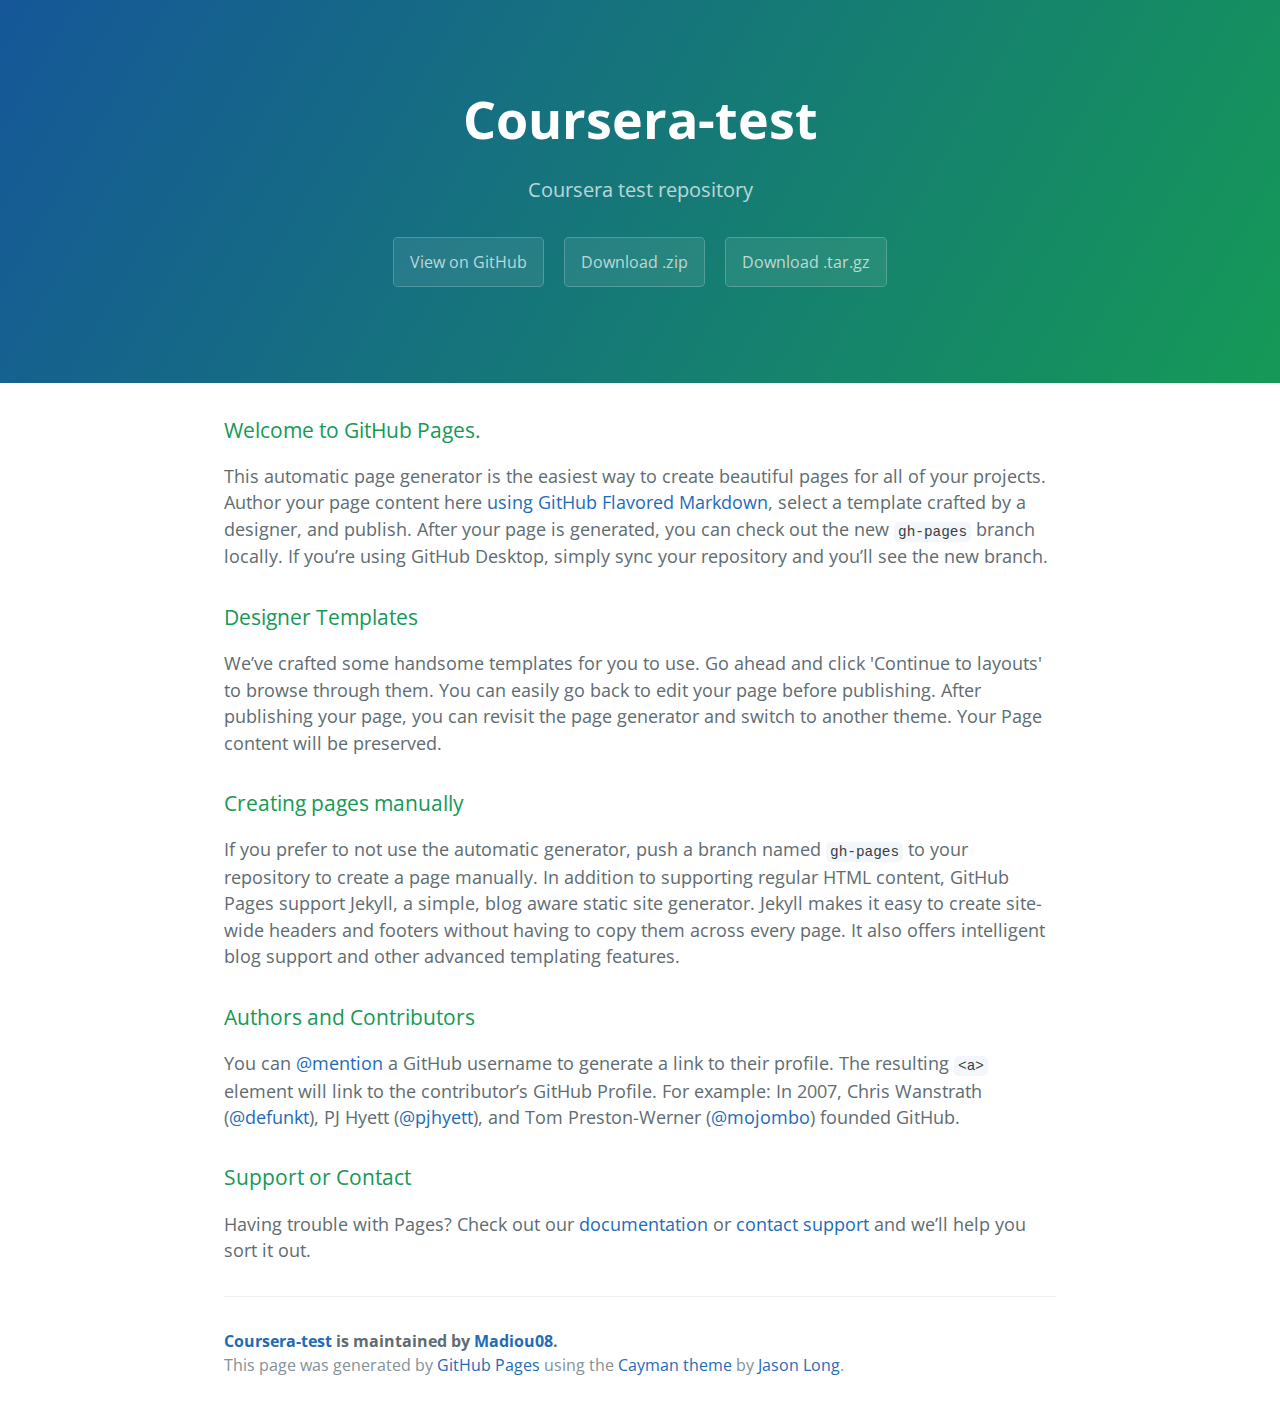
<file: index.html>
<!DOCTYPE html>
<html lang="en-us">
  <head>
    <meta charset="UTF-8">
    <title>Coursera-test by Madiou08</title>
    <meta name="viewport" content="width=device-width, initial-scale=1">
    <link rel="stylesheet" type="text/css" href="stylesheets/normalize.css" media="screen">
    <link href='https://fonts.googleapis.com/css?family=Open+Sans:400,700' rel='stylesheet' type='text/css'>
    <link rel="stylesheet" type="text/css" href="stylesheets/stylesheet.css" media="screen">
    <link rel="stylesheet" type="text/css" href="stylesheets/github-light.css" media="screen">
  </head>
  <body>
    <section class="page-header">
      <h1 class="project-name">Coursera-test</h1>
      <h2 class="project-tagline">Coursera test repository</h2>
      <a href="https://github.com/Madiou08/coursera-test" class="btn">View on GitHub</a>
      <a href="https://github.com/Madiou08/coursera-test/zipball/master" class="btn">Download .zip</a>
      <a href="https://github.com/Madiou08/coursera-test/tarball/master" class="btn">Download .tar.gz</a>
    </section>

    <section class="main-content">
      <h3>
<a id="welcome-to-github-pages" class="anchor" href="#welcome-to-github-pages" aria-hidden="true"><span aria-hidden="true" class="octicon octicon-link"></span></a>Welcome to GitHub Pages.</h3>

<p>This automatic page generator is the easiest way to create beautiful pages for all of your projects. Author your page content here <a href="https://guides.github.com/features/mastering-markdown/">using GitHub Flavored Markdown</a>, select a template crafted by a designer, and publish. After your page is generated, you can check out the new <code>gh-pages</code> branch locally. If you’re using GitHub Desktop, simply sync your repository and you’ll see the new branch.</p>

<h3>
<a id="designer-templates" class="anchor" href="#designer-templates" aria-hidden="true"><span aria-hidden="true" class="octicon octicon-link"></span></a>Designer Templates</h3>

<p>We’ve crafted some handsome templates for you to use. Go ahead and click 'Continue to layouts' to browse through them. You can easily go back to edit your page before publishing. After publishing your page, you can revisit the page generator and switch to another theme. Your Page content will be preserved.</p>

<h3>
<a id="creating-pages-manually" class="anchor" href="#creating-pages-manually" aria-hidden="true"><span aria-hidden="true" class="octicon octicon-link"></span></a>Creating pages manually</h3>

<p>If you prefer to not use the automatic generator, push a branch named <code>gh-pages</code> to your repository to create a page manually. In addition to supporting regular HTML content, GitHub Pages support Jekyll, a simple, blog aware static site generator. Jekyll makes it easy to create site-wide headers and footers without having to copy them across every page. It also offers intelligent blog support and other advanced templating features.</p>

<h3>
<a id="authors-and-contributors" class="anchor" href="#authors-and-contributors" aria-hidden="true"><span aria-hidden="true" class="octicon octicon-link"></span></a>Authors and Contributors</h3>

<p>You can <a href="https://help.github.com/articles/basic-writing-and-formatting-syntax/#mentioning-users-and-teams" class="user-mention">@mention</a> a GitHub username to generate a link to their profile. The resulting <code>&lt;a&gt;</code> element will link to the contributor’s GitHub Profile. For example: In 2007, Chris Wanstrath (<a href="https://github.com/defunkt" class="user-mention">@defunkt</a>), PJ Hyett (<a href="https://github.com/pjhyett" class="user-mention">@pjhyett</a>), and Tom Preston-Werner (<a href="https://github.com/mojombo" class="user-mention">@mojombo</a>) founded GitHub.</p>

<h3>
<a id="support-or-contact" class="anchor" href="#support-or-contact" aria-hidden="true"><span aria-hidden="true" class="octicon octicon-link"></span></a>Support or Contact</h3>

<p>Having trouble with Pages? Check out our <a href="https://help.github.com/pages">documentation</a> or <a href="https://github.com/contact">contact support</a> and we’ll help you sort it out.</p>

      <footer class="site-footer">
        <span class="site-footer-owner"><a href="https://github.com/Madiou08/coursera-test">Coursera-test</a> is maintained by <a href="https://github.com/Madiou08">Madiou08</a>.</span>

        <span class="site-footer-credits">This page was generated by <a href="https://pages.github.com">GitHub Pages</a> using the <a href="https://github.com/jasonlong/cayman-theme">Cayman theme</a> by <a href="https://twitter.com/jasonlong">Jason Long</a>.</span>
      </footer>

    </section>

  
  </body>
</html>
</file>
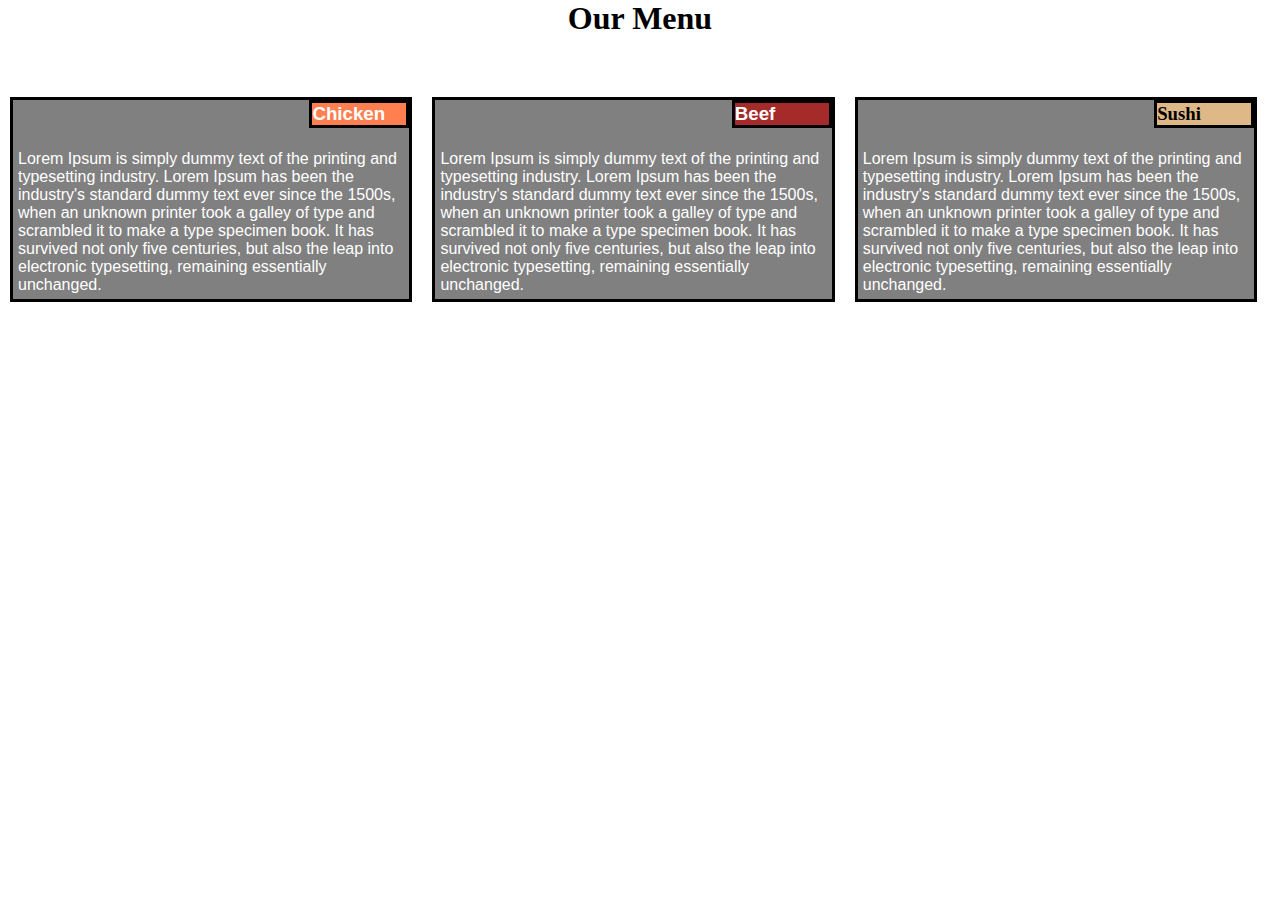
<file: mod2_solution/index.html>
<!DOCTYPE html>
<html>
<head>
<meta charset="utf-8">
<meta name="viewport" content="width=device-width, initial-scale=1">
<title>Assignment Solution for Modele2</title>
<link rel="stylesheet" type="text/css" href="CSS/style.css">

</head>
<body>
<h1>Our Menu</h1>

<div class="row">
  <div class="col-lg-4 col-md-6">
  <div class="container">
  <h3 id="chicken"> Chicken</h3>
  <p>Lorem Ipsum is simply dummy text of the printing and typesetting industry. Lorem Ipsum has been the industry's standard dummy text ever since the 1500s, when an unknown printer took a galley of type and scrambled it to make a type specimen book. It has survived not only five centuries, but also the leap into electronic typesetting, remaining essentially unchanged.</p></div></div>
  <div class="col-lg-4 col-md-6">
  <div class="container">
   <h3 id="beef"> Beef</h3>
  <p>Lorem Ipsum is simply dummy text of the printing and typesetting industry. Lorem Ipsum has been the industry's standard dummy text ever since the 1500s, when an unknown printer took a galley of type and scrambled it to make a type specimen book. It has survived not only five centuries, but also the leap into electronic typesetting, remaining essentially unchanged.</p></div></div>
  <div class="col-lg-4 col-md-12">
   <div class="container">
  <h3 id="sushi"> Sushi </h3>
  <p>Lorem Ipsum is simply dummy text of the printing and typesetting industry. Lorem Ipsum has been the industry's standard dummy text ever since the 1500s, when an unknown printer took a galley of type and scrambled it to make a type specimen book. It has survived not only five centuries, but also the leap into electronic typesetting, remaining essentially unchanged.</p></div></div>
</body>
</html>
</file>
<file: stylesheets/stylesheet.css>
* {
  box-sizing: border-box; }

body {
  padding: 0;
  margin: 0;
  font-family: "Open Sans", "Helvetica Neue", Helvetica, Arial, sans-serif;
  font-size: 16px;
  line-height: 1.5;
  color: #606c71; }

a {
  color: #1e6bb8;
  text-decoration: none; }
  a:hover {
    text-decoration: underline; }

.btn {
  display: inline-block;
  margin-bottom: 1rem;
  color: rgba(255, 255, 255, 0.7);
  background-color: rgba(255, 255, 255, 0.08);
  border-color: rgba(255, 255, 255, 0.2);
  border-style: solid;
  border-width: 1px;
  border-radius: 0.3rem;
  transition: color 0.2s, background-color 0.2s, border-color 0.2s; }
  .btn + .btn {
    margin-left: 1rem; }

.btn:hover {
  color: rgba(255, 255, 255, 0.8);
  text-decoration: none;
  background-color: rgba(255, 255, 255, 0.2);
  border-color: rgba(255, 255, 255, 0.3); }

@media screen and (min-width: 64em) {
  .btn {
    padding: 0.75rem 1rem; } }

@media screen and (min-width: 42em) and (max-width: 64em) {
  .btn {
    padding: 0.6rem 0.9rem;
    font-size: 0.9rem; } }

@media screen and (max-width: 42em) {
  .btn {
    display: block;
    width: 100%;
    padding: 0.75rem;
    font-size: 0.9rem; }
    .btn + .btn {
      margin-top: 1rem;
      margin-left: 0; } }

.page-header {
  color: #fff;
  text-align: center;
  background-color: #159957;
  background-image: linear-gradient(120deg, #155799, #159957); }

@media screen and (min-width: 64em) {
  .page-header {
    padding: 5rem 6rem; } }

@media screen and (min-width: 42em) and (max-width: 64em) {
  .page-header {
    padding: 3rem 4rem; } }

@media screen and (max-width: 42em) {
  .page-header {
    padding: 2rem 1rem; } }

.project-name {
  margin-top: 0;
  margin-bottom: 0.1rem; }

@media screen and (min-width: 64em) {
  .project-name {
    font-size: 3.25rem; } }

@media screen and (min-width: 42em) and (max-width: 64em) {
  .project-name {
    font-size: 2.25rem; } }

@media screen and (max-width: 42em) {
  .project-name {
    font-size: 1.75rem; } }

.project-tagline {
  margin-bottom: 2rem;
  font-weight: normal;
  opacity: 0.7; }

@media screen and (min-width: 64em) {
  .project-tagline {
    font-size: 1.25rem; } }

@media screen and (min-width: 42em) and (max-width: 64em) {
  .project-tagline {
    font-size: 1.15rem; } }

@media screen and (max-width: 42em) {
  .project-tagline {
    font-size: 1rem; } }

.main-content :first-child {
  margin-top: 0; }
.main-content img {
  max-width: 100%; }
.main-content h1, .main-content h2, .main-content h3, .main-content h4, .main-content h5, .main-content h6 {
  margin-top: 2rem;
  margin-bottom: 1rem;
  font-weight: normal;
  color: #159957; }
.main-content p {
  margin-bottom: 1em; }
.main-content code {
  padding: 2px 4px;
  font-family: Consolas, "Liberation Mono", Menlo, Courier, monospace;
  font-size: 0.9rem;
  color: #383e41;
  background-color: #f3f6fa;
  border-radius: 0.3rem; }
.main-content pre {
  padding: 0.8rem;
  margin-top: 0;
  margin-bottom: 1rem;
  font: 1rem Consolas, "Liberation Mono", Menlo, Courier, monospace;
  color: #567482;
  word-wrap: normal;
  background-color: #f3f6fa;
  border: solid 1px #dce6f0;
  border-radius: 0.3rem; }
  .main-content pre > code {
    padding: 0;
    margin: 0;
    font-size: 0.9rem;
    color: #567482;
    word-break: normal;
    white-space: pre;
    background: transparent;
    border: 0; }
.main-content .highlight {
  margin-bottom: 1rem; }
  .main-content .highlight pre {
    margin-bottom: 0;
    word-break: normal; }
.main-content .highlight pre, .main-content pre {
  padding: 0.8rem;
  overflow: auto;
  font-size: 0.9rem;
  line-height: 1.45;
  border-radius: 0.3rem; }
.main-content pre code, .main-content pre tt {
  display: inline;
  max-width: initial;
  padding: 0;
  margin: 0;
  overflow: initial;
  line-height: inherit;
  word-wrap: normal;
  background-color: transparent;
  border: 0; }
  .main-content pre code:before, .main-content pre code:after, .main-content pre tt:before, .main-content pre tt:after {
    content: normal; }
.main-content ul, .main-content ol {
  margin-top: 0; }
.main-content blockquote {
  padding: 0 1rem;
  margin-left: 0;
  color: #819198;
  border-left: 0.3rem solid #dce6f0; }
  .main-content blockquote > :first-child {
    margin-top: 0; }
  .main-content blockquote > :last-child {
    margin-bottom: 0; }
.main-content table {
  display: block;
  width: 100%;
  overflow: auto;
  word-break: normal;
  word-break: keep-all; }
  .main-content table th {
    font-weight: bold; }
  .main-content table th, .main-content table td {
    padding: 0.5rem 1rem;
    border: 1px solid #e9ebec; }
.main-content dl {
  padding: 0; }
  .main-content dl dt {
    padding: 0;
    margin-top: 1rem;
    font-size: 1rem;
    font-weight: bold; }
  .main-content dl dd {
    padding: 0;
    margin-bottom: 1rem; }
.main-content hr {
  height: 2px;
  padding: 0;
  margin: 1rem 0;
  background-color: #eff0f1;
  border: 0; }

@media screen and (min-width: 64em) {
  .main-content {
    max-width: 64rem;
    padding: 2rem 6rem;
    margin: 0 auto;
    font-size: 1.1rem; } }

@media screen and (min-width: 42em) and (max-width: 64em) {
  .main-content {
    padding: 2rem 4rem;
    font-size: 1.1rem; } }

@media screen and (max-width: 42em) {
  .main-content {
    padding: 2rem 1rem;
    font-size: 1rem; } }

.site-footer {
  padding-top: 2rem;
  margin-top: 2rem;
  border-top: solid 1px #eff0f1; }

.site-footer-owner {
  display: block;
  font-weight: bold; }

.site-footer-credits {
  color: #819198; }

@media screen and (min-width: 64em) {
  .site-footer {
    font-size: 1rem; } }

@media screen and (min-width: 42em) and (max-width: 64em) {
  .site-footer {
    font-size: 1rem; } }

@media screen and (max-width: 42em) {
  .site-footer {
    font-size: 0.9rem; } }
</file>
<file: stylesheets/github-light.css>
/*
   Copyright 2014 GitHub Inc.

   Licensed under the Apache License, Version 2.0 (the "License");
   you may not use this file except in compliance with the License.
   You may obtain a copy of the License at

       http://www.apache.org/licenses/LICENSE-2.0

   Unless required by applicable law or agreed to in writing, software
   distributed under the License is distributed on an "AS IS" BASIS,
   WITHOUT WARRANTIES OR CONDITIONS OF ANY KIND, either express or implied.
   See the License for the specific language governing permissions and
   limitations under the License.

*/

.pl-c /* comment */ {
  color: #969896;
}

.pl-c1      /* constant, markup.raw, meta.diff.header, meta.module-reference, meta.property-name, support, support.constant, support.variable, variable.other.constant */,
.pl-s .pl-v /* string variable */ {
  color: #0086b3;
}

.pl-e  /* entity */,
.pl-en /* entity.name */ {
  color: #795da3;
}

.pl-s .pl-s1 /* string source */,
.pl-smi      /* storage.modifier.import, storage.modifier.package, storage.type.java, variable.other, variable.parameter.function */ {
  color: #333;
}

.pl-ent /* entity.name.tag */ {
  color: #63a35c;
}

.pl-k /* keyword, storage, storage.type */ {
  color: #a71d5d;
}

.pl-pds              /* punctuation.definition.string, string.regexp.character-class */,
.pl-s                /* string */,
.pl-s .pl-pse .pl-s1 /* string punctuation.section.embedded source */,
.pl-sr               /* string.regexp */,
.pl-sr .pl-cce       /* string.regexp constant.character.escape */,
.pl-sr .pl-sra       /* string.regexp string.regexp.arbitrary-repitition */,
.pl-sr .pl-sre       /* string.regexp source.ruby.embedded */ {
  color: #183691;
}

.pl-v /* variable */ {
  color: #ed6a43;
}

.pl-id /* invalid.deprecated */ {
  color: #b52a1d;
}

.pl-ii /* invalid.illegal */ {
  background-color: #b52a1d;
  color: #f8f8f8;
}

.pl-sr .pl-cce /* string.regexp constant.character.escape */ {
  color: #63a35c;
  font-weight: bold;
}

.pl-ml /* markup.list */ {
  color: #693a17;
}

.pl-mh        /* markup.heading */,
.pl-mh .pl-en /* markup.heading entity.name */,
.pl-ms        /* meta.separator */ {
  color: #1d3e81;
  font-weight: bold;
}

.pl-mq /* markup.quote */ {
  color: #008080;
}

.pl-mi /* markup.italic */ {
  color: #333;
  font-style: italic;
}

.pl-mb /* markup.bold */ {
  color: #333;
  font-weight: bold;
}

.pl-md /* markup.deleted, meta.diff.header.from-file */ {
  background-color: #ffecec;
  color: #bd2c00;
}

.pl-mi1 /* markup.inserted, meta.diff.header.to-file */ {
  background-color: #eaffea;
  color: #55a532;
}

.pl-mdr /* meta.diff.range */ {
  color: #795da3;
  font-weight: bold;
}

.pl-mo /* meta.output */ {
  color: #1d3e81;
}
</file>
<file: mod2_solution/CSS/style.css>
/********** Base styles **********/
* {
  box-sizing: border-box;
  margin: 0;
  padding: 0;
}
h1 {
  margin-bottom: 50px;
  text-align: center;
}
div.container{
   background-color: gray; //#A52A2A;
   border: 3px solid black;
   padding: 0 5px 5px 5px;
   margin: 10px;
   font-family: Helvetica;
   color: white;
   position: relative;
}
p{
  margin-top: 50px;
  position: relative;
  bottom:0;
  left: 0;

  
}

#chicken{
	background-color: #FF7F50;
	border: 3px solid black;
    width: 100px;
    position: absolute;
    top: 0;
    right:0;

}
#beef{
	background-color: #A52A2A;
	color: white;
	border: 3px solid black;
	width: 100px;
	position: absolute;
	top:0;
	right: 0;


}
#sushi{
	background-color: #DEB887; 
	color: black;
	font-family: bold;
	border: 3px solid black;
	width: 100px;
	position: absolute;
	top:0;
	right: 0;

}


/* Simple Responsive Framework. */
.row {
  width: 100%;
}

/********** Large devices only **********/
@media (min-width: 992px) {
  .col-lg-1, .col-lg-2, .col-lg-3, .col-lg-4, .col-lg-5, .col-lg-6, .col-lg-7, .col-lg-8, .col-lg-9, .col-lg-10, .col-lg-11, .col-lg-12 {
    float: left;
   // border: 1px solid green;
  }
  .col-lg-1 {
    width: 8.33%;
  }
  .col-lg-2 {
    width: 16.66%;
  }
  .col-lg-3 {
    width: 25%;
  }
  .col-lg-4 {
    width: 33%;
  }
  .col-lg-5 {
    width: 41.66%;
  }
  .col-lg-6 {
    width: 50%;
  }
  .col-lg-7 {
    width: 58.33%;
  }
  .col-lg-8 {
    width: 66.66%;
  }
  .col-lg-9 {
    width: 74.99%;
  }
  .col-lg-10 {
    width: 83.33%;
  }
  .col-lg-11 {
    width: 91.66%;
  }
  .col-lg-12 {
    width: 100%;
  }
}

/********** Medium devices only **********/
@media (min-width: 768px) and (max-width:  991px) {
  .col-md-1, .col-md-2, .col-md-3, .col-md-4, .col-md-5, .col-md-6, .col-md-7, .col-md-8, .col-md-9, .col-md-10, .col-md-11, .col-md-12 {
    float: left;
    //border: 1px solid green;
  }
  .col-md-1 {
    width: 8.33%;
  }
  .col-md-2 {
    width: 16.66%;
  }
  .col-md-3 {
    width: 25%;
  }
  .col-md-4 {
    width: 33%;
  }
  .col-md-5 {
    width: 41.66%;
  }
  .col-md-6 {
    width: 50%;
  }
  .col-md-7 {
    width: 58.33%;
  }
  .col-md-8 {
    width: 66.66%;
  }
  .col-md-9 {
    width: 74.99%;
  }
  .col-md-10 {
    width: 83.33%;
  }
  .col-md-11 {
    width: 91.66%;
  }
  .col-md-12 {
    width: 100%;
  }
}
</file>
